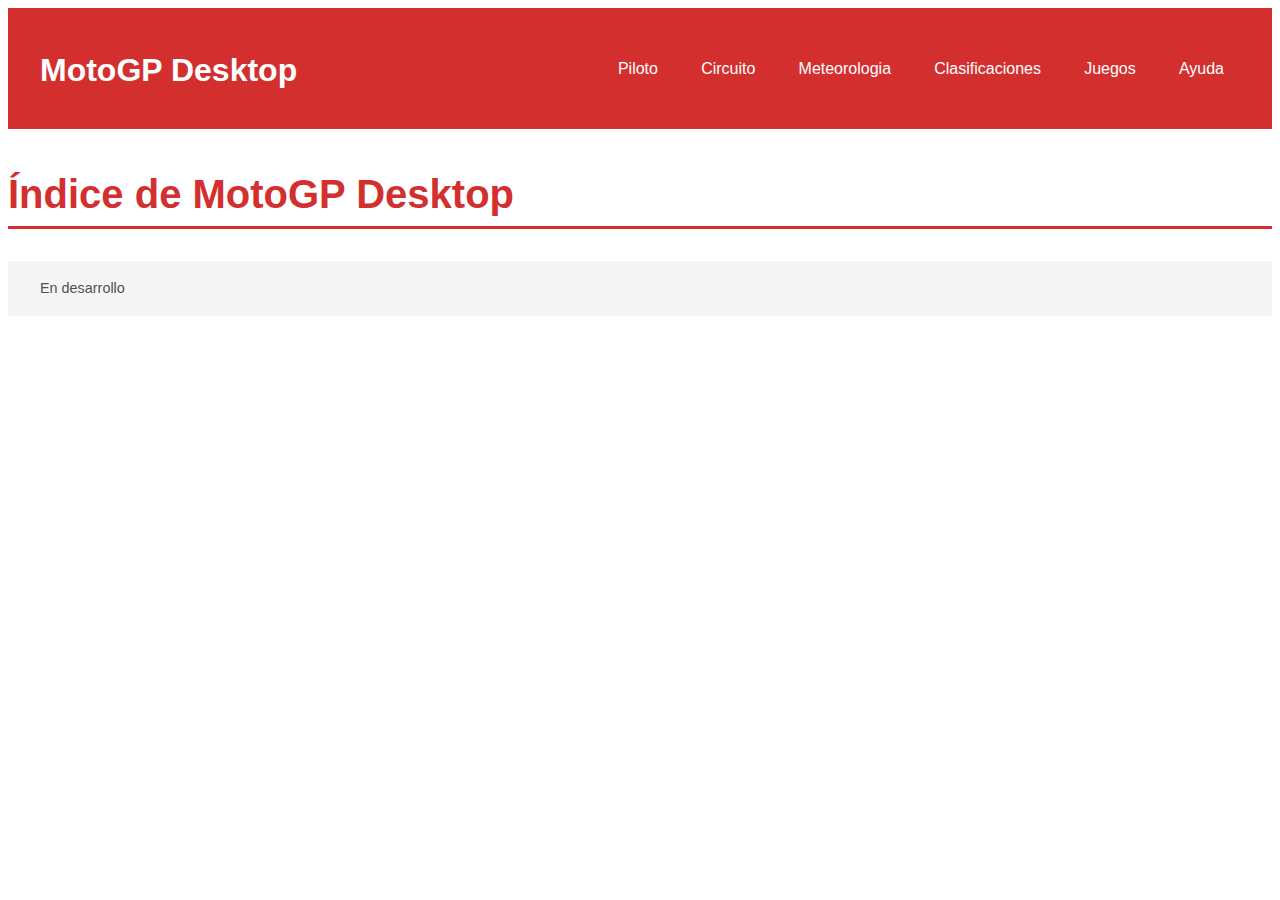
<file: index.html>
<!DOCTYPE HTML>

<html lang="es">
<head>
    <!-- Datos que describen el documento -->
    <meta charset="UTF-8" />
    <title>MotoGP</title>
    <meta name="author" content="David Pedregal Ribas" />
    <meta name="description" content="el indice de la pagina MotoGP" />
    <meta name="keywords" content="lista de palabras clave separadas por coma TODO" />
    <meta name="viewport" content="width=device-width, initial-scale=1.0" />

    <link rel="icon" href="multimedia/favicon.ico" type="image/x-icon">
    <link rel="stylesheet" type="text/css" href="estilo/estilo.css" />
    <link rel="stylesheet" type="text/css" href="estilo/layout.css" />
</head>

<body>
    <!-- Datos con el contenidos que aparece en el navegador -->
     <header>
        <h1>MotoGP Desktop</h1>
        <nav>
            <a href="piloto.html" title="Información del piloto">Piloto</a>
            <a href="circuito.html" title="Información del circuito">Circuito</a>
            <a href="meteorologia.html" title="Información del circuito">Meteorologia</a>
            <a href="clasificaciones.html" title="Información del circuito">Clasificaciones</a>
            <a href="juegos.html" title="Información del circuito">Juegos</a>
            <a href="ayuda.html" title="Información del circuito">Ayuda</a>
        </nav>
    </header>
    
    <h2>Índice de MotoGP Desktop</h2>
    <p>En desarrollo</p>

</body>
</html>
</file>
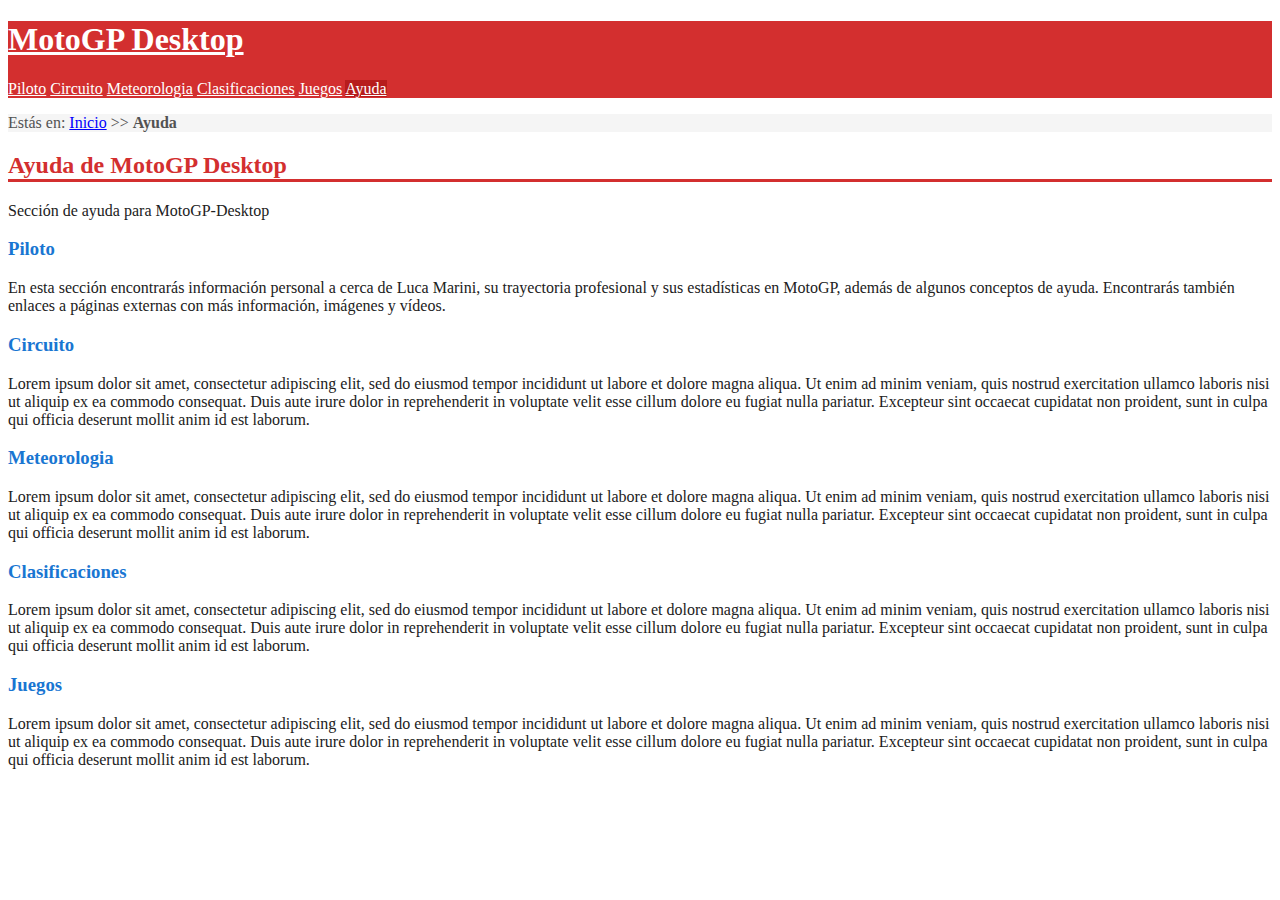
<file: ayuda.html>
<!DOCTYPE HTML>

<html lang="es">
<head>
    <!-- Datos que describen el documento -->
    <meta charset="UTF-8" />
    <title>MotoGP-Ayuda</title>
    <meta name="author" content="David Pedregal Ribas" />
    <meta name="description" content="el indice de la pagina MotoGP" />
    <meta name="keywords" content="lista de palabras clave separadas por coma TODO" />
    <meta name="viewport" content="width=device-width, initial-scale=1.0" />

    <link rel="icon" href="multimedia/favicon.ico" type="image/x-icon">
    <link rel="stylesheet" type="text/css" href="estilo/estilo.css" />
</head>

<body>
    <!-- Datos con el contenidos que aparece en el navegador -->
    <header>
    
        <h1><a href="index.html">MotoGP Desktop</a></h1>
        <nav>
            <a href="piloto.html" title="Información del piloto">Piloto</a>
            <a href="circuito.html" title="Información del circuito">Circuito</a>
            <a href="meteorologia.html" title="Información del circuito">Meteorologia</a>
            <a href="clasificaciones.html" title="Información del circuito">Clasificaciones</a>
            <a href="juegos.html" title="Información del circuito">Juegos</a>
            <a class="active" href="ayuda.html" title="Información del circuito">Ayuda</a>
            <!--CLASS PERMITIDO POR P3.2-->
        </nav>
        
    </header>

    <!--MIGAS DE NAVEGACIÓN-->
    <p>Estás en: <a href="index.html">Inicio</a> >> <strong>Ayuda</strong> </p>
    
    <main>
        
        <h2>Ayuda de MotoGP Desktop</h2>
        <p>Sección de ayuda para MotoGP-Desktop</p>
        
        
        <section>
            <h3>Piloto</h3>
            <p>En esta sección encontrarás información personal a cerca de Luca Marini,
                su trayectoria profesional y sus estadísticas en MotoGP, además de algunos
                conceptos de ayuda. Encontrarás también enlaces a páginas externas con más información,
                imágenes y vídeos.
            </p>
        </section>
            

        
        <section>
            <h3>Circuito</h3>
            <p>Lorem ipsum dolor sit amet, consectetur adipiscing elit, sed do eiusmod tempor incididunt ut
                labore et dolore magna aliqua. Ut enim ad minim veniam, quis nostrud exercitation ullamco
                laboris nisi ut aliquip ex ea commodo consequat. Duis aute irure dolor in reprehenderit in
                voluptate velit esse cillum dolore eu fugiat nulla pariatur. Excepteur sint occaecat cupidatat non
                proident, sunt in culpa qui officia deserunt mollit anim id est laborum.
            </p>
        </section>

        <section>
            <h3>Meteorologia</h3>
            <p>Lorem ipsum dolor sit amet, consectetur adipiscing elit, sed do eiusmod tempor incididunt ut
                labore et dolore magna aliqua. Ut enim ad minim veniam, quis nostrud exercitation ullamco
                laboris nisi ut aliquip ex ea commodo consequat. Duis aute irure dolor in reprehenderit in
                voluptate velit esse cillum dolore eu fugiat nulla pariatur. Excepteur sint occaecat cupidatat non
                proident, sunt in culpa qui officia deserunt mollit anim id est laborum.
            </p>
        </section>

        <section>
            <h3>Clasificaciones</h3>
            <p>Lorem ipsum dolor sit amet, consectetur adipiscing elit, sed do eiusmod tempor incididunt ut
                labore et dolore magna aliqua. Ut enim ad minim veniam, quis nostrud exercitation ullamco
                laboris nisi ut aliquip ex ea commodo consequat. Duis aute irure dolor in reprehenderit in
                voluptate velit esse cillum dolore eu fugiat nulla pariatur. Excepteur sint occaecat cupidatat non
                proident, sunt in culpa qui officia deserunt mollit anim id est laborum.
            </p>
        </section>

        <section>
            <h3>Juegos</h3>
            <p>Lorem ipsum dolor sit amet, consectetur adipiscing elit, sed do eiusmod tempor incididunt ut
                labore et dolore magna aliqua. Ut enim ad minim veniam, quis nostrud exercitation ullamco
                laboris nisi ut aliquip ex ea commodo consequat. Duis aute irure dolor in reprehenderit in
                voluptate velit esse cillum dolore eu fugiat nulla pariatur. Excepteur sint occaecat cupidatat non
                proident, sunt in culpa qui officia deserunt mollit anim id est laborum.
            </p>
        </section>

    </main>

</body>
</html>
</file>
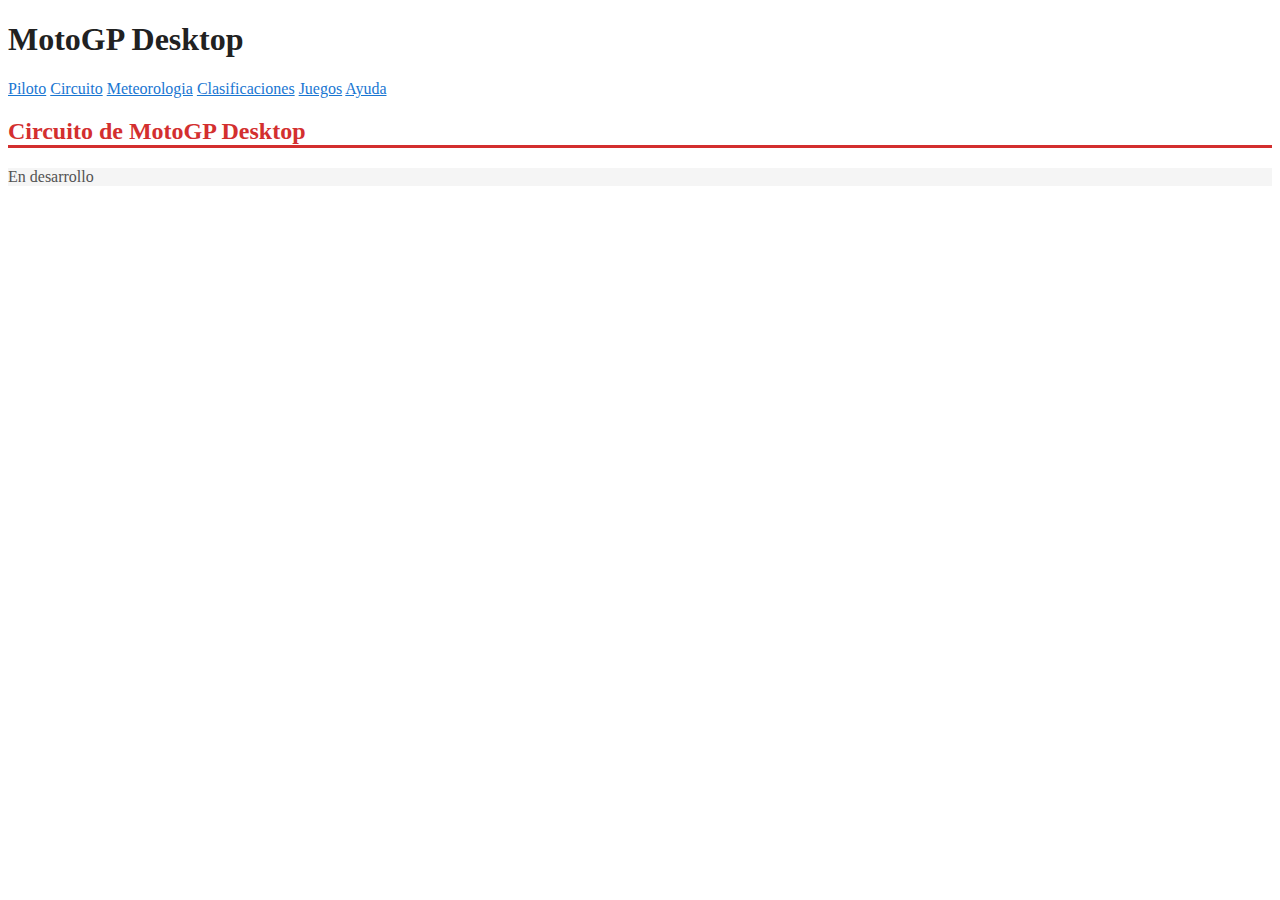
<file: circuito.html>
<!DOCTYPE HTML>

<html lang="es">
<head>
    <!-- Datos que describen el documento -->
    <meta charset="UTF-8" />
    <title>MotoGP-Circuito</title>
    <meta name="author" content="David Pedregal Ribas" />
    <meta name="description" content="el indice de la pagina MotoGP" />
    <meta name="keywords" content="lista de palabras clave separadas por coma TODO" />
    <meta name="viewport" content="width=device-width, initial-scale=1.0" />

    <link rel="icon" href="multimedia/favicon.ico" type="image/x-icon">
    <link rel="stylesheet" type="text/css" href="estilo/estilo.css" />
</head>

<body>
    <!-- Datos con el contenidos que aparece en el navegador -->
    <h1>MotoGP Desktop</h1>
    <nav>
        <a href="piloto.html" title="Información del piloto">Piloto</a>
        <a href="circuito.html" title="Información del circuito">Circuito</a>
        <a href="meteorologia.html" title="Información del circuito">Meteorologia</a>
        <a href="clasificaciones.html" title="Información del circuito">Clasificaciones</a>
        <a href="juegos.html" title="Información del circuito">Juegos</a>
        <a href="ayuda.html" title="Información del circuito">Ayuda</a>
    </nav>
    
    <h2>Circuito de MotoGP Desktop</h2>
    <p>En desarrollo</p>

</body>
</html>
</file>
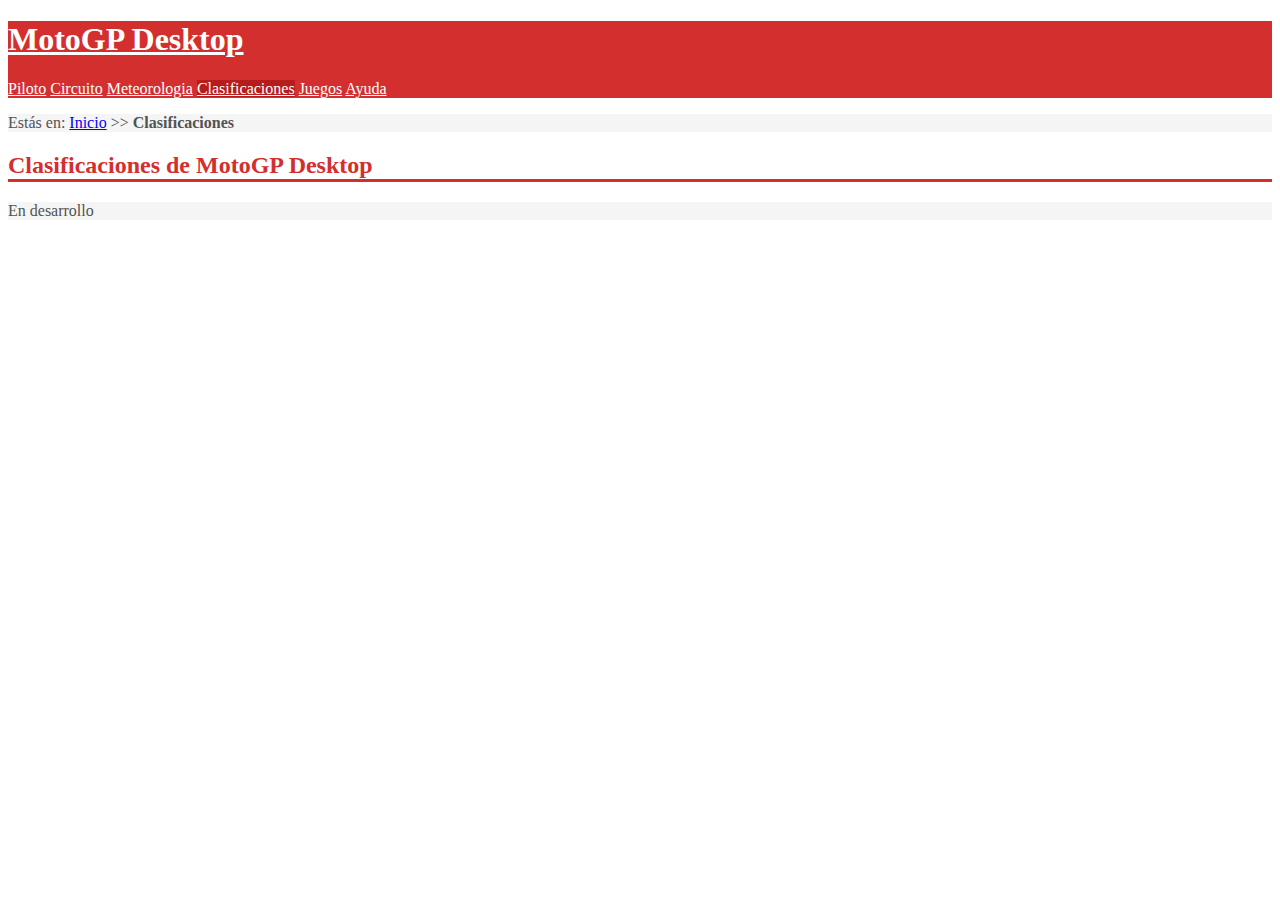
<file: clasificaciones.html>
<!DOCTYPE HTML>

<html lang="es">
<head>
    <!-- Datos que describen el documento -->
    <meta charset="UTF-8" />
    <title>MotoGP-Clasificaciones</title>
    <meta name="author" content="David Pedregal Ribas" />
    <meta name="description" content="el indice de la pagina MotoGP" />
    <meta name="keywords" content="lista de palabras clave separadas por coma TODO" />
    <meta name="viewport" content="width=device-width, initial-scale=1.0" />

    <link rel="icon" href="multimedia/favicon.ico" type="image/x-icon">
    <link rel="stylesheet" type="text/css" href="estilo/estilo.css" />
</head>

<body>
    <!-- Datos con el contenidos que aparece en el navegador -->
    <header>
    
        <h1><a href="index.html">MotoGP Desktop</a></h1>
        <nav>
            <a href="piloto.html" title="Información del piloto">Piloto</a>
            <a href="circuito.html" title="Información del circuito">Circuito</a>
            <a href="meteorologia.html" title="Información del circuito">Meteorologia</a>
            <a class="active" href="clasificaciones.html" title="Información del circuito">Clasificaciones</a>
            <!--CLASS PERMITIDO POR P3.2-->
            <a href="juegos.html" title="Información del circuito">Juegos</a>
            <a href="ayuda.html" title="Información del circuito">Ayuda</a>
        </nav>
        
    </header>

    <!--MIGAS DE NAVEGACIÓN-->
    <p>Estás en: <a href="index.html">Inicio</a> >> <strong>Clasificaciones</strong></p>
    
    <h2>Clasificaciones de MotoGP Desktop</h2>
    <p>En desarrollo</p>

</body>
</html>
</file>
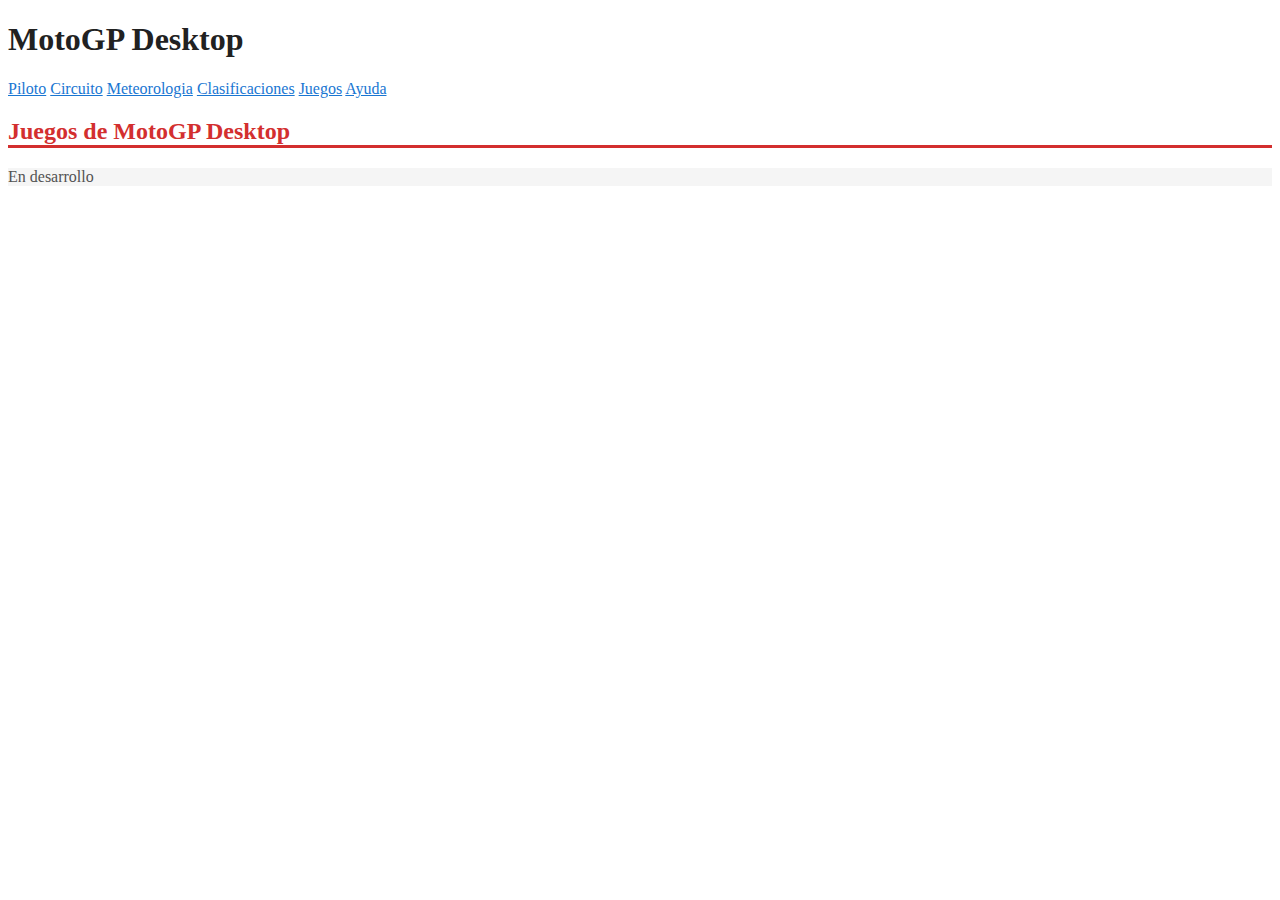
<file: juegos.html>
<!DOCTYPE HTML>

<html lang="es">
<head>
    <!-- Datos que describen el documento -->
    <meta charset="UTF-8" />
    <title>MotoGP-Juegos</title>
    <meta name="author" content="David Pedregal Ribas" />
    <meta name="description" content="el indice de la pagina MotoGP" />
    <meta name="keywords" content="lista de palabras clave separadas por coma TODO" />
    <meta name="viewport" content="width=device-width, initial-scale=1.0" />

    <link rel="stylesheet" type="text/css" href="estilo/estilo.css" />
</head>

<body>
    <!-- Datos con el contenidos que aparece en el navegador -->
    <h1>MotoGP Desktop</h1>
    <nav>
        <a href="piloto.html" title="Información del piloto">Piloto</a>
        <a href="circuito.html" title="Información del circuito">Circuito</a>
        <a href="meteorologia.html" title="Información del circuito">Meteorologia</a>
        <a href="clasificaciones.html" title="Información del circuito">Clasificaciones</a>
        <a href="juegos.html" title="Información del circuito">Juegos</a>
        <a href="ayuda.html" title="Información del circuito">Ayuda</a>
    </nav>
    
    <h2>Juegos de MotoGP Desktop</h2>
    <p>En desarrollo</p>

</body>
</html>
</file>
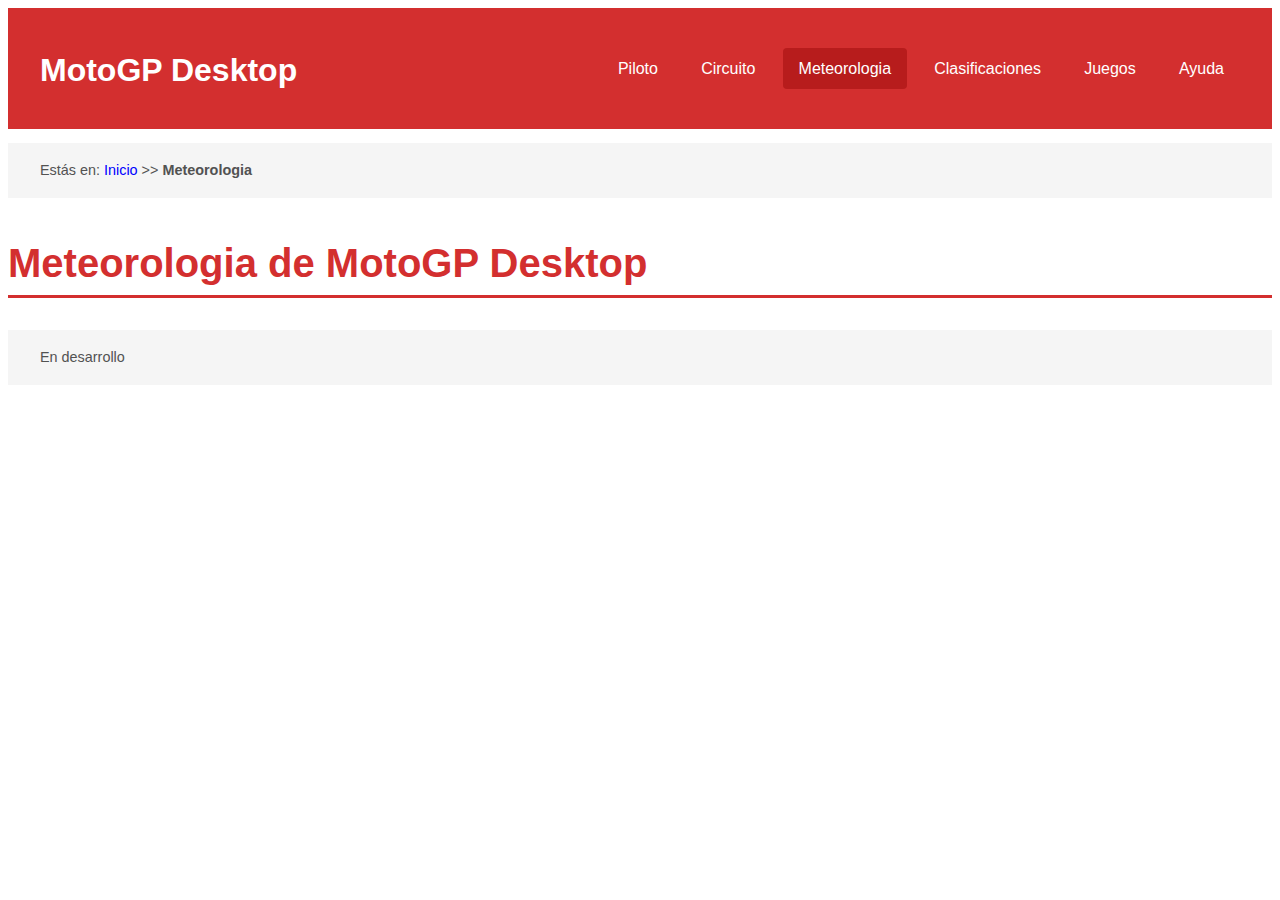
<file: meteorologia.html>
<!DOCTYPE HTML>

<html lang="es">
<head>
    <!-- Datos que describen el documento -->
    <meta charset="UTF-8" />
    <title>MotoGP-Meteorologia</title>
    <meta name="author" content="David Pedregal Ribas" />
    <meta name="description" content="el indice de la pagina MotoGP" />
    <meta name="keywords" content="lista de palabras clave separadas por coma TODO" />
    <meta name="viewport" content="width=device-width, initial-scale=1.0" />

    <link rel="icon" href="multimedia/favicon.ico" type="image/x-icon">
    <link rel="stylesheet" type="text/css" href="estilo/estilo.css" />
    <link rel="stylesheet" type="text/css" href="estilo/layout.css" />
</head>

<body>
    <!-- Datos con el contenidos que aparece en el navegador -->
    <header>
    
        <h1><a href="index.html">MotoGP Desktop</a></h1>
        <nav>
            <a href="piloto.html" title="Información del piloto">Piloto</a>
            <a href="circuito.html" title="Información del circuito">Circuito</a>
            <a class="active" href="meteorologia.html" title="Información del circuito">Meteorologia</a>
            <!--CLASS PERMITIDO POR P3.2-->
            <a href="clasificaciones.html" title="Información del circuito">Clasificaciones</a>
            <a href="juegos.html" title="Información del circuito">Juegos</a>
            <a href="ayuda.html" title="Información del circuito">Ayuda</a>
        </nav>
        
    </header>

    <!--MIGAS DE NAVEGACIÓN-->
    <p>Estás en: <a href="index.html">Inicio</a> >> <strong>Meteorologia</strong></p>

    <h2>Meteorologia de MotoGP Desktop</h2>
    <p>En desarrollo</p>

</body>
</html>
</file>
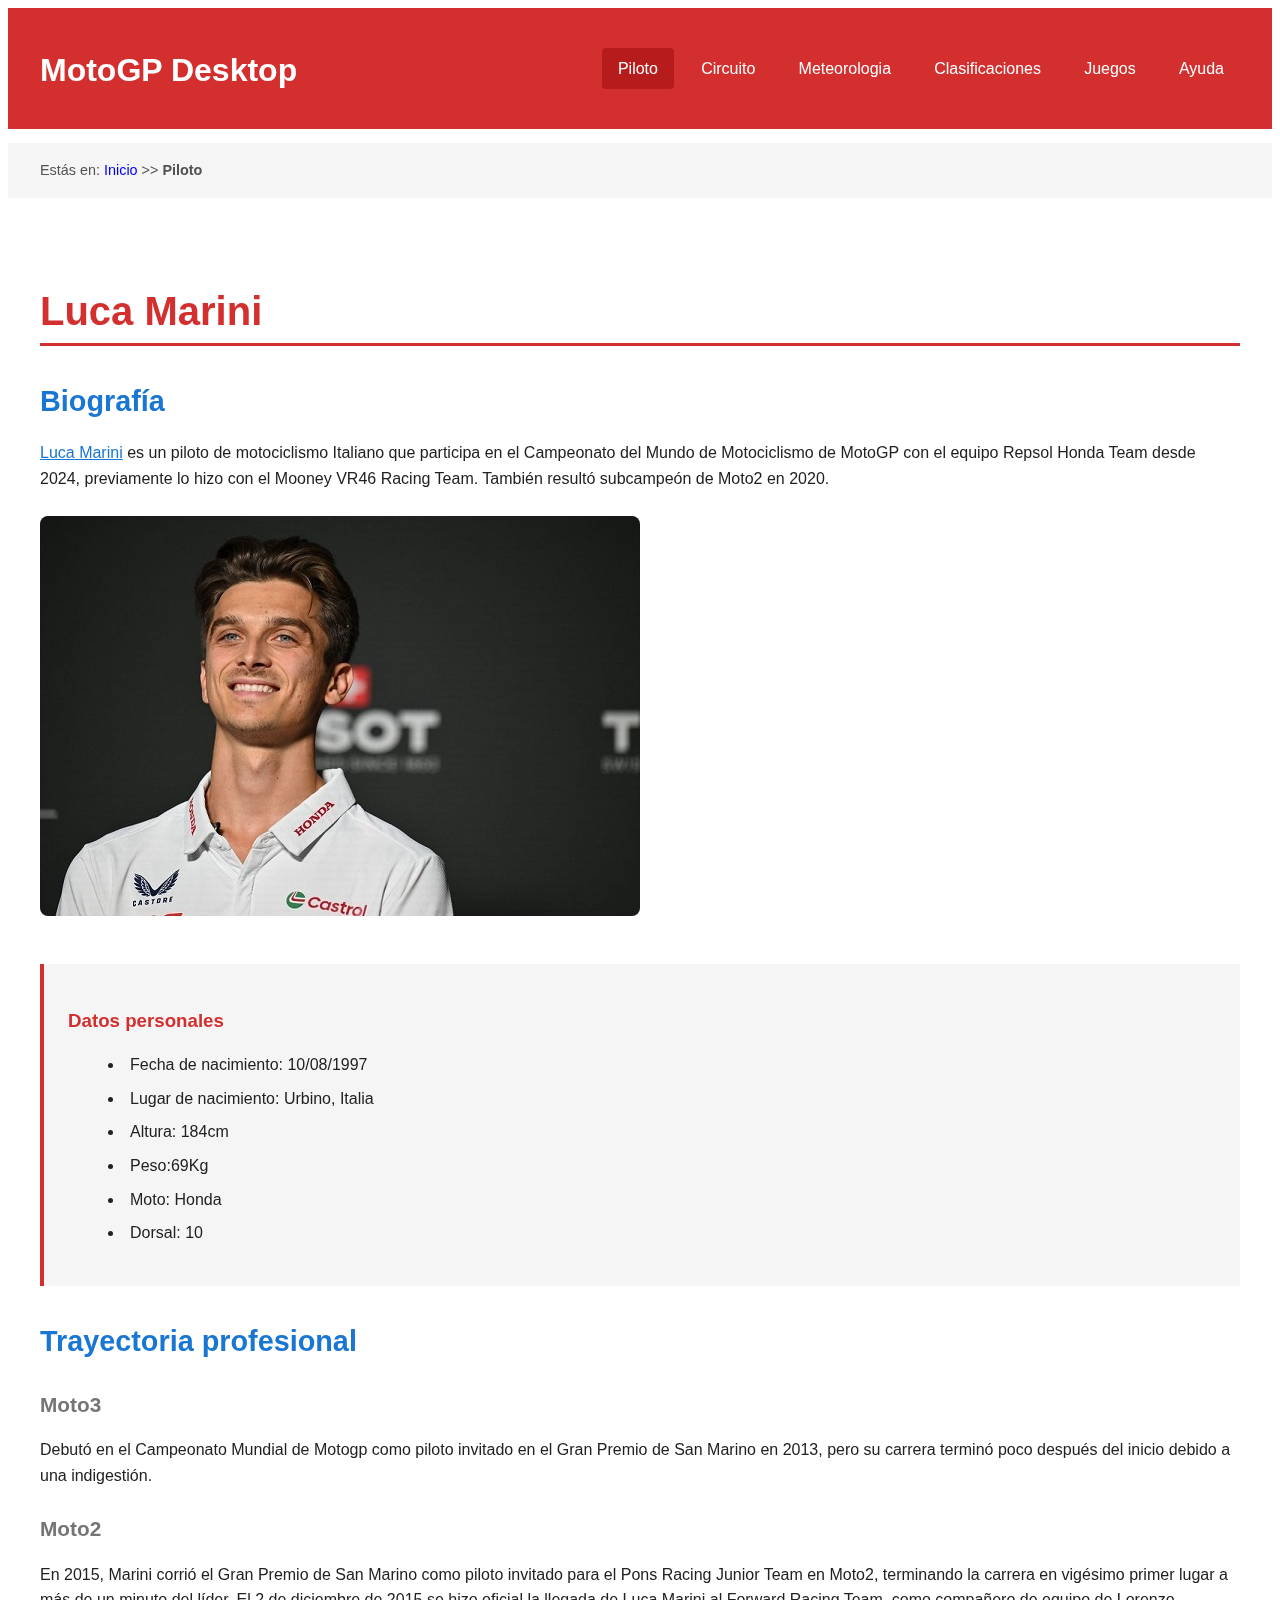
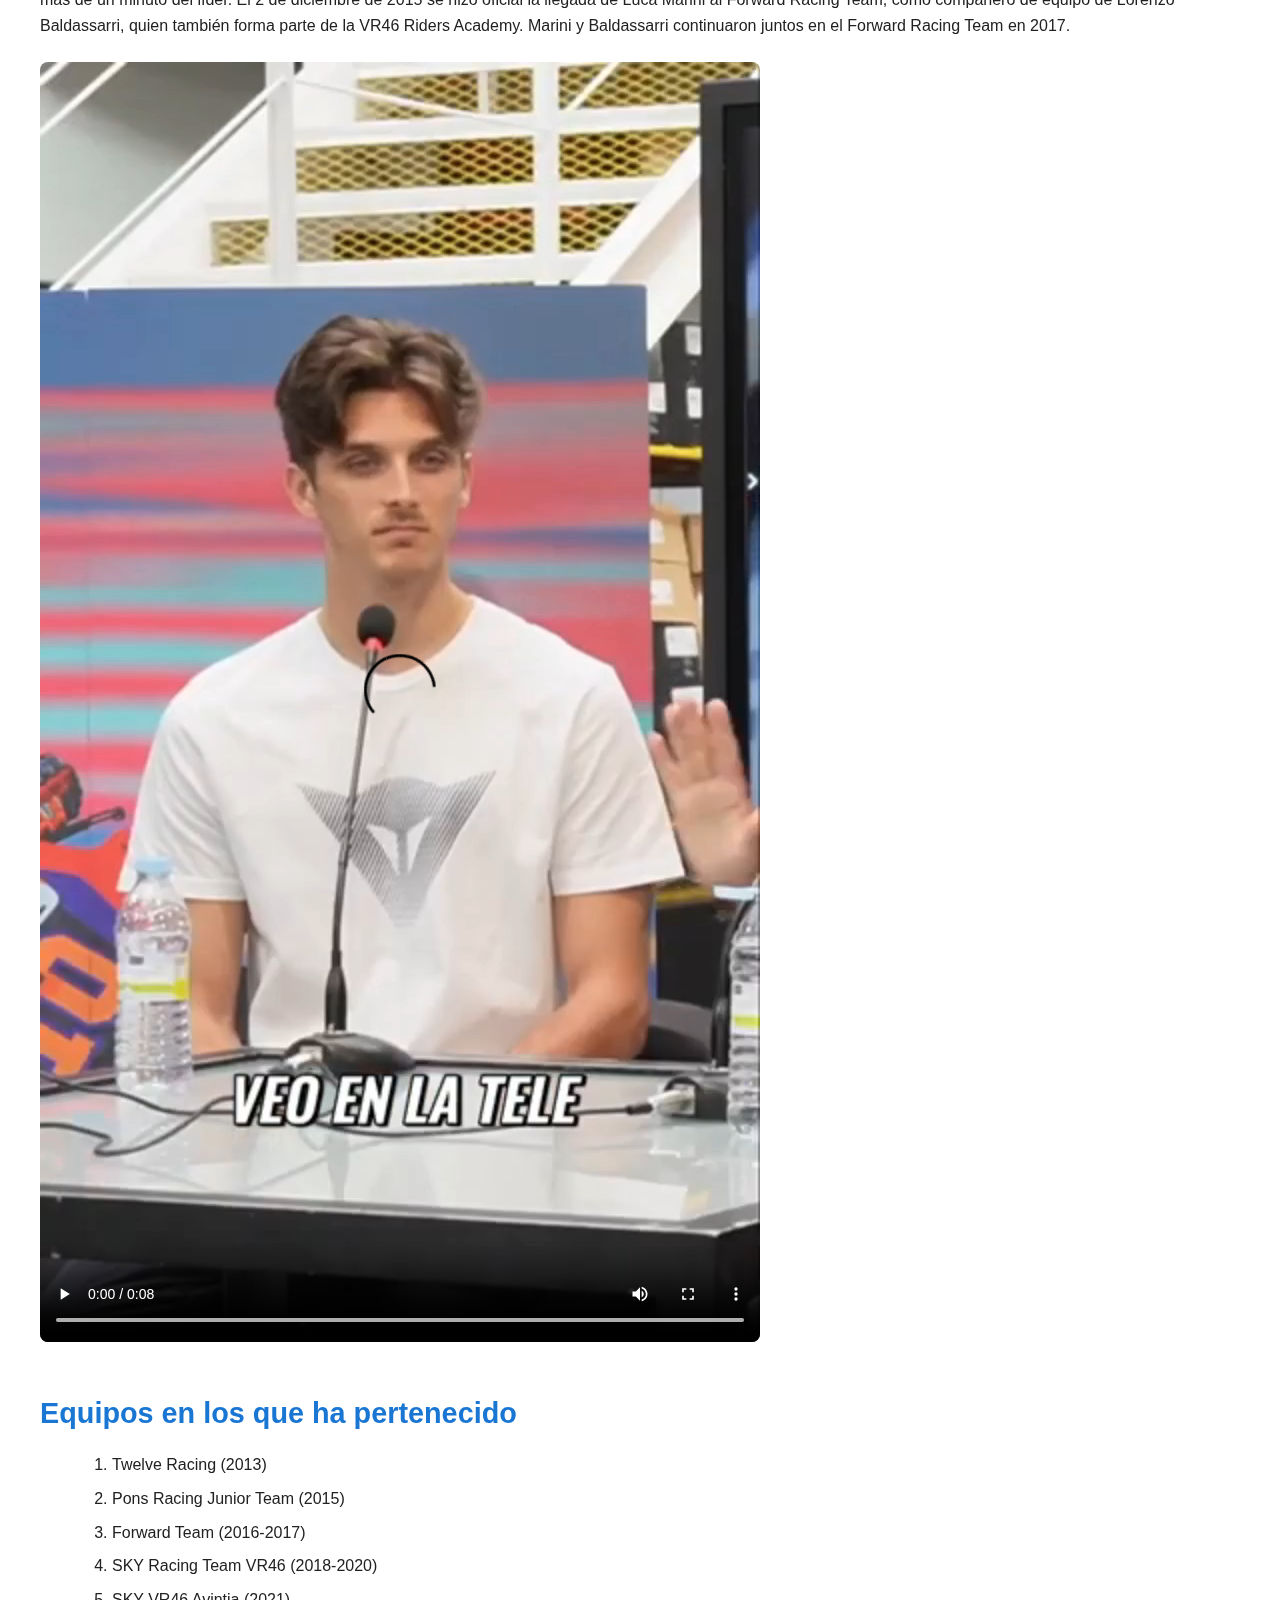
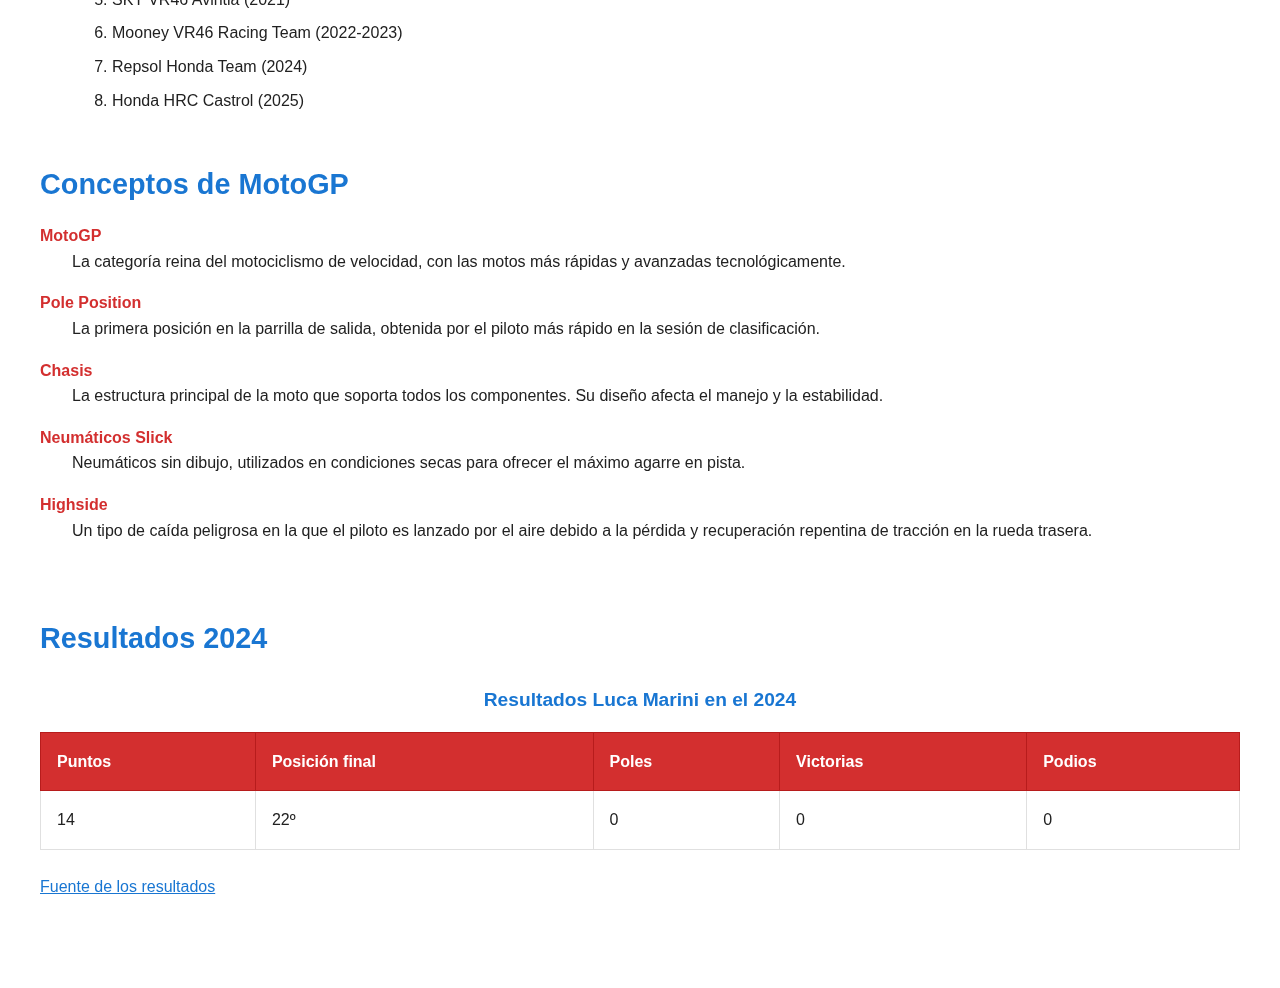
<file: piloto.html>
<!DOCTYPE HTML>

<html lang="es">
<head>
    <!-- Datos que describen el documento -->
    <meta charset="UTF-8" />
    <title>MotoGP-Piloto</title>
    <meta name="author" content="David Pedregal Ribas" />
    <meta name="description" content="Contenido personal de Luca Marini" />
    <meta name="keywords" content="lista de palabras clave separadas por coma TODO" />
    <meta name="viewport" content="width=device-width, initial-scale=1.0" />

    <link rel="icon" href="multimedia/favicon.ico" type="image/x-icon">
    <link rel="stylesheet" type="text/css" href="estilo/estilo.css" />
    <link rel="stylesheet" type="text/css" href="estilo/layout.css" />
</head>

<body>
    <!-- Datos con el contenidos que aparece en el navegador -->
    <header>
    
        <h1><a href="index.html">MotoGP Desktop</a></h1>
        <nav>
            <a class="active" href="piloto.html" title="Información del piloto">Piloto</a> 
            <!--CLASS PERMITIDO POR P3.2-->
            <a href="circuito.html" title="Información del circuito">Circuito</a>
            <a href="meteorologia.html" title="Información del circuito">Meteorologia</a>
            <a href="clasificaciones.html" title="Información del circuito">Clasificaciones</a>
            <a href="juegos.html" title="Información del circuito">Juegos</a>
            <a href="ayuda.html" title="Información del circuito">Ayuda</a>
        </nav>
        
    </header>

    <!--MIGAS DE NAVEGACIÓN-->
    <p>Estás en: <a href="index.html">Inicio</a> >> <strong>Piloto</strong></p>

    <main>
        <h2>Luca Marini</h2>

        <!-- SECTION: Información biográfica del piloto -->
        <section>
            <h3>Biografía</h3>
            <p>
                <a href="https://www.motogp.com/es/riders/luca-marini/5dfc20db-c3c4-4ecd-9c7c-f6cfd042031a?tab=overview">Luca Marini</a>
                es un piloto de motociclismo Italiano que participa en el Campeonato del Mundo de Motociclismo 
                de MotoGP con el equipo Repsol Honda Team desde 2024, previamente lo hizo con el Mooney VR46 Racing Team. 
                También resultó subcampeón de Moto2 en 2020.
            </p>

            <picture>
                <source srcset="multimedia/LucaMarini.jpg" media="(min-width: 800px)">
                <source srcset="multimedia/LucaMarini465px.jpg" media="(max-width: 465px)" />
                <source srcset="multimedia/LucaMarini799px.jpg" media="(max-width: 799px)" />
                <img alt="Imágen de Luca Marini" src="multimedia/LucaMarini.jpg" />
            </picture>
        </section>

        <!-- ASIDE: Información tangencial (datos personales) -->
        <aside>
            <h3>Datos personales</h3>
            <ul>
                <li>Fecha de nacimiento: 10/08/1997</li>
                <li>Lugar de nacimiento: Urbino, Italia</li>
                <li>Altura: 184cm</li>
                <li>Peso:69Kg</li>
                <li>Moto: Honda</li>
                <li>Dorsal: 10</li>
            </ul>
        </aside>

        <!-- SECTION: Trayectoria en categorías inferiores -->
        <section>
            <h3>Trayectoria profesional</h3>
            
            <h4>Moto3</h4>
            <p>
                Debutó en el Campeonato Mundial de Motogp como piloto invitado en 
                el Gran Premio de San Marino en 2013, pero su carrera terminó poco después del inicio debido a una indigestión.
            </p>

            <h4>Moto2</h4>
            <p>
                En 2015, Marini corrió el Gran Premio de San Marino como piloto invitado para el Pons Racing Junior Team en Moto2, 
                terminando la carrera en vigésimo primer lugar a más de un minuto del líder. El 2 de diciembre de 2015 se hizo oficial la 
                llegada de Luca Marini al Forward Racing Team, como compañero de equipo de Lorenzo Baldassarri, quien también forma parte 
                de la VR46 Riders Academy. Marini y Baldassarri continuaron juntos en el Forward Racing Team en 2017.
            </p>

            <video controls preload="auto">
                <source src="multimedia/VideoLuca.mp4" type="video/mp4" />
                <source src="multimedia/VideoLuca.webm" type="video/webm" />
            </video>
        </section>

        <!-- SECTION: Equipos -->
        <section>
            <h3>Equipos en los que ha pertenecido</h3>
            <ol>
                <li>Twelve Racing (2013)</li>
                <li>Pons Racing Junior Team (2015)</li>
                <li>Forward Team (2016-2017)</li>
                <li>SKY Racing Team VR46 (2018-2020)</li>
                <li>SKY VR46 Avintia (2021)</li>
                <li>Mooney VR46 Racing Team (2022-2023)</li>
                <li>Repsol Honda Team (2024)</li>
                <li>Honda HRC Castrol (2025)</li>
            </ol>
        </section>

        <!-- SECTION: Conceptos técnicos -->
        <section>
            <h3>Conceptos de MotoGP</h3>
            <dl>
                <dt>MotoGP</dt>
                <dd>La categoría reina del motociclismo de velocidad, con las motos más rápidas y avanzadas tecnológicamente.</dd>

                <dt>Pole Position</dt>
                <dd>La primera posición en la parrilla de salida, obtenida por el piloto más rápido en la sesión de clasificación.</dd>

                <dt>Chasis</dt>
                <dd>La estructura principal de la moto que soporta todos los componentes. Su diseño afecta el manejo y la estabilidad.</dd>

                <dt>Neumáticos Slick</dt>
                <dd>Neumáticos sin dibujo, utilizados en condiciones secas para ofrecer el máximo agarre en pista.</dd>

                <dt>Highside</dt>
                <dd>Un tipo de caída peligrosa en la que el piloto es lanzado por el aire debido a la pérdida y recuperación repentina de tracción en la rueda trasera.</dd>
            </dl>

            <audio controls>
                <source src="multimedia/ttsMP3.com_VoiceText_2025-10-1_13-36-10.mp3" type="audio/mp3" />
                <source src="multimedia/ttsMP3.com_VoiceText_2025-10-1_13-36-10.wav" type="audio/wav" />
            </audio>
        </section>

        <!-- SECTION: Resultados -->
        <section>
            <h3>Resultados 2024</h3>
            <table>
                <caption>Resultados Luca Marini en el 2024</caption>
                <tr>
                    <th scope="col" id="puntos">Puntos</th>
                    <th scope="col" id="posicion">Posición final</th>
                    <th scope="col" id="poles">Poles</th>
                    <th scope="col" id="victorias">Victorias</th>
                    <th scope="col" id="podios">Podios</th>
                </tr>
                <tr>
                    <td headers="puntos">14</td>
                    <td headers="posicion">22º</td>
                    <td headers="poles">0</td>
                    <td headers="victorias">0</td>
                    <td headers="podios">0</td>
                </tr>
            </table>
            <p><a href="https://es.wikipedia.org/wiki/Luca_Marini">Fuente de los resultados</a></p>
        </section>
    </main>
</body>
</html>
</file>
<file: estilo/estilo.css>
/* David Pedregal Ribas UO293738 */
/* Estilos generales de MotoGP Desktop */

body{ /*Especificidad 0,0,1*/
    color: #212121; 
    background-color: #ffffff;
}

header { /*Especificidad 0,0,1*/
    background-color: #d32f2f;
    color: #ffffff; 
}
header h1 a {  /*Especificidad 0,0,3*/
    color: inherit;
    /* Hereda de header */
}

header h1 a:hover {  /*Especificidad 0,1,3*/
    color: #c2c2c2;
    background-color: #b71c1c; 
    /* color heredado: #ffffff */
}

.active { /*Especificidad 0,1,0*/
    background-color: #b71c1c; 
    /* color de primer plano heredado: #ffffff */
}

header nav a { /*Especificidad 0,0,3*/
    color: inherit;
    /* Enlaces de navegación - Hereda color de nav/header */
}

header nav a:hover { /*Especificidad 0,1,3*/
    color: #c2c2c2;
    background-color: #b71c1c; 
}

body > p { /*Especificidad 0,0,2*/
    background-color: #f5f5f5;
    color: #525252; 
}

body > p a { /*Especificidad 0,0,3*/
    color: #0000FF;
    /* Hereda color del párrafo padre */
}

h2 { /*Especificidad 0,0,1*/
    color: #d32f2f;
    border-bottom: 3px solid #d32f2f;
    /* H2 - Hereda color de body */
}

section h3 { /*Especificidad 0,0,2*/
    color: #1976d2; 
    /* Hereda color de section/main/body */
}

section h4 { /*Especificidad 0,0,2*/
    color: #757575;
    /* Hereda color de section/main/body */
}

a { /*Especificidad 0,0,1*/
    color: #1976d2;
    /* Heredado de body */
}

a:hover { /*Especificidad 0,1,1*/
    color: #d32f2f;
    /* Heredado de body */
}

aside { /*Especificidad 0,0,1*/
    background-color: #f5f5f5;
    border-left: 4px solid #d32f2f; 
    /* color heredado de main: #212121 */
}

aside h3 { /*Especificidad 0,0,2*/
    color: #d32f2f;
    /* Hereda color de aside/main/body */
}

dt { /*Especificidad 0,0,1*/
    color: #d32f2f;
    /* Color de fondo heredado de body */
}

caption { /*Especificidad 0,0,1*/
    color: #1976d2;
    /* Hereda color de table/section/main/body */
}

th { /*Especificidad 0,0,1*/
    background-color: #d32f2f;
    color: #ffffff; 
    border: 1px solid #b71c1c;
}

td { /*Especificidad 0,0,1*/
    border: 1px solid #e0e0e0;
    /* color heredado de table: #212121 */
}

/* FOOTER - Hereda color de body (#212121) QUE ACABO DE QUITAR POR LO QUE SE DIJO EN CLASE*/
footer { /*Especificidad 0,0,1*/
    background-color: #212121; 
    color: #ffffff; 
}

/* Enlaces en FOOTER -  */
footer a { /*Especificidad 0,0,2*/
    color: #1976d2; 
    /* Hereda color de fondo de footer  */
}

footer a:hover { /*Especificidad 0,1,2*/
    color: #ffffff;
    /* Hereda color de footer */
}
</file>
<file: estilo/layout.css>
/* David Pedregal Ribas UO293738 */
/* Estilos generales de MotoGP Desktop */

body{ /*Especificidad 0,0,1*/
    font-family: Arial, Helvetica, sans-serif;
    line-height: 1.6;
}

/* HEADER - Hereda color de texto de body (#212121) */
header { /*Especificidad 0,0,1*/
    display: flex;
    padding: 1rem 2rem;
    justify-content: space-between;
}

/* H1 dentro de HEADER - Hereda color blanco (#ffffff) de header */
header h1 {  /*Especificidad 0,0,2*/
    font-size: 2rem;
    margin-bottom: 1rem;
    /* color heredado de header: #ffffff */
}

/* Enlaces dentro de H1 - Hereda color de h1/header */
header h1 a {  /*Especificidad 0,0,3*/
    text-decoration: none;
}

/* NAV - Hereda color blanco (#ffffff) de header */
header nav {  /*Especificidad 0,0,2*/
    display: flex;
    gap: 0.7rem;
    flex-direction: row;
    align-items: center;
    /* color heredado de header: #ffffff */
}

.active { /*Especificidad 0,1,0*/
    padding: 0.5rem 1rem;
    border-radius: 4px;
}

/* Enlaces de navegación - Hereda color de nav/header */
header nav a { /*Especificidad 0,0,3*/
    text-decoration: none;
    padding: 0.5rem 1rem;
    border-radius: 4px;
    transition: background-color 0.3s;
}

/* MIGAS DE NAVEGACIÓN - Hereda color de body (#212121) */
body > p { /*Especificidad 0,0,2*/
    padding: 1rem 2rem;
    font-size: 0.9rem;
}

/* Enlaces en migas - Hereda color del párrafo padre */
body > p a { /*Especificidad 0,0,3*/
    text-decoration: none;
}

body > p a:hover { /*Especificidad 0,1,3*/
    text-decoration: underline;
    /* color heredado: #1976d2 */
}

/* MAIN - Hereda color de body (#212121) */
main { /*Especificidad 0,0,1*/
    padding: 2rem;
    max-width: 1200px;
    margin: 0 auto;
    /* color heredado de body: #212121 */
}

/* H2 - Hereda color de main/body */
h2 { /*Especificidad 0,0,1*/
    font-size: 2.5rem;
    margin-bottom: 2rem;
}

/* SECTION - Hereda color de main/body (#212121) */
section { /*Especificidad 0,0,1*/
    margin-bottom: 3rem;
    /* color heredado de main: #212121 */
}

/* H3 - Hereda color de section/main/body */
section h3 { /*Especificidad 0,0,2*/
    font-size: 1.8rem;
    margin-bottom: 1rem;
}

/* H4 - Hereda color de section/main/body */
section h4 { /*Especificidad 0,0,2*/
    font-size: 1.3rem;
    margin: 1.5rem 0 0.5rem 0;
}

/* Párrafos - Hereda color de section/main/body (#212121) */
p { /*Especificidad 0,0,1*/
    margin-bottom: 1rem;
    /*text-align: justify;*/
    /* color heredado de body: #212121 */
}

/* Enlaces generales - No hereda, se especifica */
a { /*Especificidad 0,0,1*/
    transition: color 0.3s;
}

/* Imágenes y multimedia */
picture, img, video, audio { /*Especificidad 0,0,1*/
    display: block;
    max-width: 100%;
    height: auto;
    margin: 1.5rem 0;
    border-radius: 8px;
}

/* ASIDE - Hereda color de main/body (#212121) */
aside { /*Especificidad 0,0,1*/
    padding: 1.5rem;
    margin: 2rem 0;
    /* color heredado de main: #212121 */
}

/* H3 dentro de ASIDE - Hereda color de aside/main/body */
aside h3 { /*Especificidad 0,0,2*/
    margin-bottom: 1rem;
}

/* Listas dentro de ASIDE - Hereda color de aside/main/body (#212121) */
aside ul { /*Especificidad 0,0,2*/
    list-style-position: inside;
    /* color heredado de aside: #212121 */
}

aside li { /*Especificidad 0,0,2*/
    margin-bottom: 0.5rem;
    /* color heredado de aside: #212121 */
}

/* Listas ordenadas - Hereda color de section/main/body (#212121) */
ol { /*Especificidad 0,0,1*/
    margin-left: 2rem;
    margin-bottom: 1rem;
    /* color heredado de body: #212121 */
}

ol li { /*Especificidad 0,0,2*/
    margin-bottom: 0.5rem;
    /* color heredado de body: #212121 */
}

/* Listas de definición - Hereda color de section/main/body (#212121) */
dl { /*Especificidad 0,0,1*/
    margin-bottom: 1rem;
    /* color heredado de body: #212121 */
}

dt { /*Especificidad 0,0,1*/
    font-weight: bold;
    margin-top: 1rem;
}

dd { /*Especificidad 0,0,1*/
    margin-left: 2rem;
    margin-bottom: 0.5rem;
    /* color heredado de body: #212121 */
}

/* TABLA - Hereda color de section/main/body (#212121) */
table { /*Especificidad 0,0,1*/
    width: 100%;
    border-collapse: collapse;
    margin: 1.5rem 0;
    /* color heredado de body: #212121 */
}

/* Caption - Hereda color de table/section/main/body */
caption { /*Especificidad 0,0,1*/
    font-weight: bold;
    margin-bottom: 1rem;
    font-size: 1.2rem;
}

/* TH - Hereda color de table pero se sobrescribe */
th { /*Especificidad 0,0,1*/
    padding: 1rem;
    text-align: left;
}

/* TD - Hereda color de table/section/main/body (#212121) */
td { /*Especificidad 0,0,1*/
    padding: 1rem;
    /* color heredado de table: #212121 */
}

/* FOOTER - Hereda color de body (#212121) QUE ACABO DE QUITAR POR LO QUE SE DIJO EN CLASE*/
footer { /*Especificidad 0,0,1*/
    padding: 2rem;
    text-align: center;
}

/* Enlaces en FOOTER - Hereda color de footer pero se especifica */
footer a { /*Especificidad 0,0,2*/
    text-decoration: none;
}

@media (max-width: 799px){
    header {
        flex-direction: column;
    }
    header nav{
        flex-direction: column;
        /* Redefinición para adaptabilidad web*/
    }

    body > p {
        display:none;
    }
    Video,audio {
        width:100%;
        height:auto;
        /* Height redefinido para preservar la adaptabilidad web */ 
    }
}
</file>
